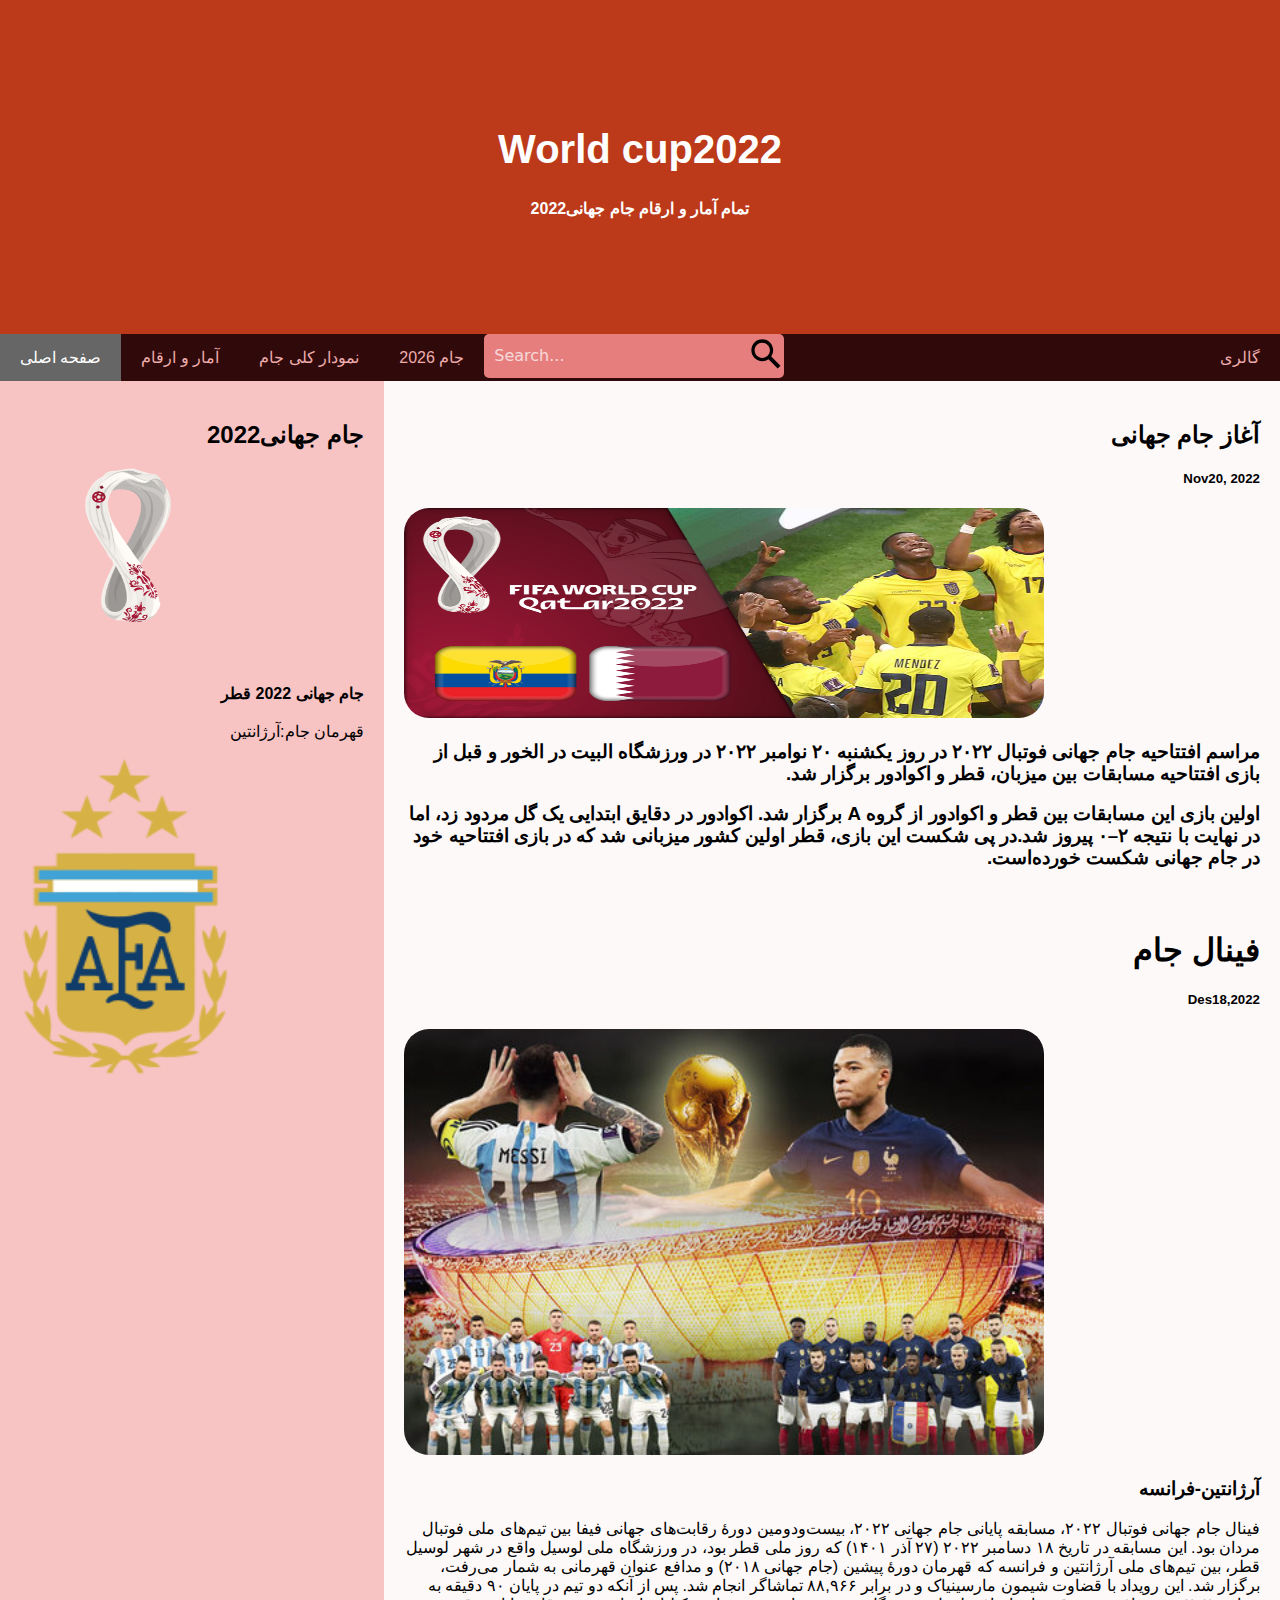
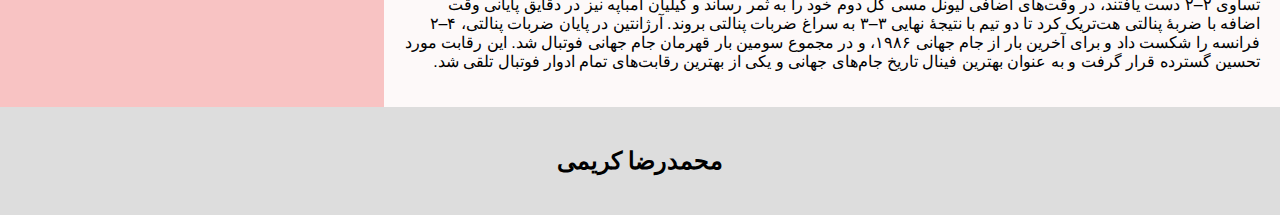
<file: index.html>
<!DOCTYPE html>
<html lang="en">
<head>
    <link rel="stylesheet" href="style.css">
</head>
<title> Wold cup2022</title>
<meta charset="UTF-8">
<meta name="viewport" content="width=device-width, initial-scale=1">
<style>
* {
box-sizing: border-box;
}
body {
font-family: Arial, Helvetica, sans-serif;
margin: 0;
}
img {
  border-radius: 25px;
}
.header {
padding: 100px;
text-align: center;
background: #bc3a1a;
color: white;
}
.header h1 {
font-size: 40px;
}
.navbar {
overflow: hidden;
background-color: rgb(48, 10, 10);
position: sticky;
position: -webkit-sticky;
top: 0;
}
.navbar a {
float: left;
display: block;
color: rgb(238, 172, 172);
text-align: center;
padding: 14px 20px;
text-decoration: none;
}
.navbar a.right {
float: right;
}
.navbar a:hover {
background-color: #ddd;
color: black;
}
.navbar a.active {
background-color: #666;
color: white;
}
.row {
display: -ms-flexbox; /* IE10 */
display: flex;
-ms-flex-wrap: wrap; /* IE10 */
flex-wrap: wrap;
}
.side {
-ms-flex: 30%; /* IE10 */
flex: 30%;
background-color: #f8c3c3;
padding: 20px;
}
.main {
-ms-flex: 70%; /* IE10 */
flex: 70%;
background-color: rgb(253, 249, 249);
padding: 20px;
}
.footer {
padding: 20px;
text-align: center;
background: #ddd;
}
@media screen and (max-width: 700px) {
.row {
flex-direction: column;
}
}
@media screen and (max-width: 400px) {
.navbar a {
float: none;
width: 100%;
}
}
</style>
</head>
<body>
<div class="header">    
<h1> World cup2022</h1>
<p style="font-weight: bold">تمام آمار و ارقام جام جهانی2022</p>
</div>

<div class="navbar">
<a href="#" class="active">صفحه اصلی</a>
<a href="Facts and Figures.html">آمار و ارقام</a>
<a href="cup.html">نمودار کلی جام</a>
<a href="2026.HTML">جام 2026</a>
<a href="indexa.html" class="right">گالری</a>
<form role="search" id="form">
    <input type="search" id="query" name="q"
     placeholder="Search..."
     aria-label="Search through site content">
    <button>
      <svg viewBox="0 0 1024 1024"><path class="path1" d="M848.471 928l-263.059-263.059c-48.941 36.706-110.118 55.059-177.412 55.059-171.294 0-312-140.706-312-312s140.706-312 312-312c171.294 0 312 140.706 312 312 0 67.294-24.471 128.471-55.059 177.412l263.059 263.059-79.529 79.529zM189.623 408.078c0 121.364 97.091 218.455 218.455 218.455s218.455-97.091 218.455-218.455c0-121.364-103.159-218.455-218.455-218.455-121.364 0-218.455 97.091-218.455 218.455z"></path></svg>
    </button>
  </form>
</div>

<div class="row">
<div class="side">
<h2 dir="rtl">جام جهانی2022</h2>
<div class="fakeimg" style="height:200px;"><img src="cup2022.png" width="220" height="220">
</div>
<p dir="rtl"><b>جام جهانی 2022 قطر</b></p>
<h3></h3>
<p dir="rtl">قهرمان جام:آرژانتین</p>
<div>
  <img src="19.png" alt="Paris" width="210" height="320">
</div><br>
</div>
<div class="main">
<h2 dir="rtl">آغاز جام جهانی</h2>
<h5 dir="rtl">  Nov20, 2022</h5>
<div>
  <img src="7.jpg" alt="Paris" width="640" height="210">
</div>
<h3 dir="rtl">
<P>مراسم افتتاحیه جام جهانی فوتبال ۲۰۲۲ در روز یکشنبه ۲۰ نوامبر ۲۰۲۲ در ورزشگاه البیت در الخور و قبل از بازی افتتاحیه مسابقات بین میزبان، قطر و اکوادور برگزار شد.</P>
<P>اولین بازی این مسابقات بین قطر و اکوادور از گروه A برگزار شد. اکوادور در دقایق ابتدایی یک گل مردود زد، اما در نهایت با نتیجه ۲–۰ پیروز شد.<b>در پی شکست این بازی، قطر اولین کشور میزبانی شد که در بازی افتتاحیه خود در جام جهانی شکست خورده‌است.</b></P>
<br>
<h1 dir="rtl">فینال جام </h1>
<h5 dir="rtl">Des18,2022</h5>
<div> 
  <img src="158.jpg" alt="Paris" width="640">
</div>
<h3 dir="rtl">آرژانتین-فرانسه</h3>
<p dir="rtl">فینال جام جهانی فوتبال ۲۰۲۲، مسابقه پایانی جام جهانی ۲۰۲۲، بیست‌ودومین دورهٔ رقابت‌های جهانی فیفا بین تیم‌های ملی فوتبال مردان بود. این مسابقه در تاریخ ۱۸ دسامبر ۲۰۲۲ (۲۷ آذر ۱۴۰۱) که روز ملی قطر بود، در ورزشگاه ملی لوسیل واقع در شهر لوسیل قطر، بین تیم‌های ملی آرژانتین و فرانسه که قهرمان دورهٔ پیشین (جام جهانی ۲۰۱۸) و مدافع عنوان قهرمانی به شمار می‌رفت، برگزار شد. این رویداد با قضاوت شیمون مارسینیاک و در برابر ۸۸,۹۶۶ تماشاگر انجام شد.

  پس از آنکه دو تیم در پایان ۹۰ دقیقه به تساوی ۲–۲ دست یافتند، در وقت‌های اضافی لیونل مسی گل دوم خود را به ثمر رساند و کیلیان امباپه نیز در دقایق پایانی وقت اضافه با ضربهٔ پنالتی هت‌تریک کرد تا دو تیم با نتیجهٔ نهایی ۳–۳ به سراغ ضربات پنالتی بروند. آرژانتین در پایان ضربات پنالتی، ۴–۲ فرانسه را شکست داد و برای آخرین بار از جام جهانی ۱۹۸۶، و در مجموع سومین بار قهرمان جام جهانی فوتبال شد. این رقابت مورد تحسین گسترده قرار گرفت و به عنوان بهترین فینال تاریخ جام‌های جهانی و یکی از بهترین رقابت‌های تمام ادوار فوتبال تلقی شد.</p>
</div>
</div>

<div class="footer">
<h2>محمدرضا کریمی</h2>
</div>

</body>
</html>
</file>
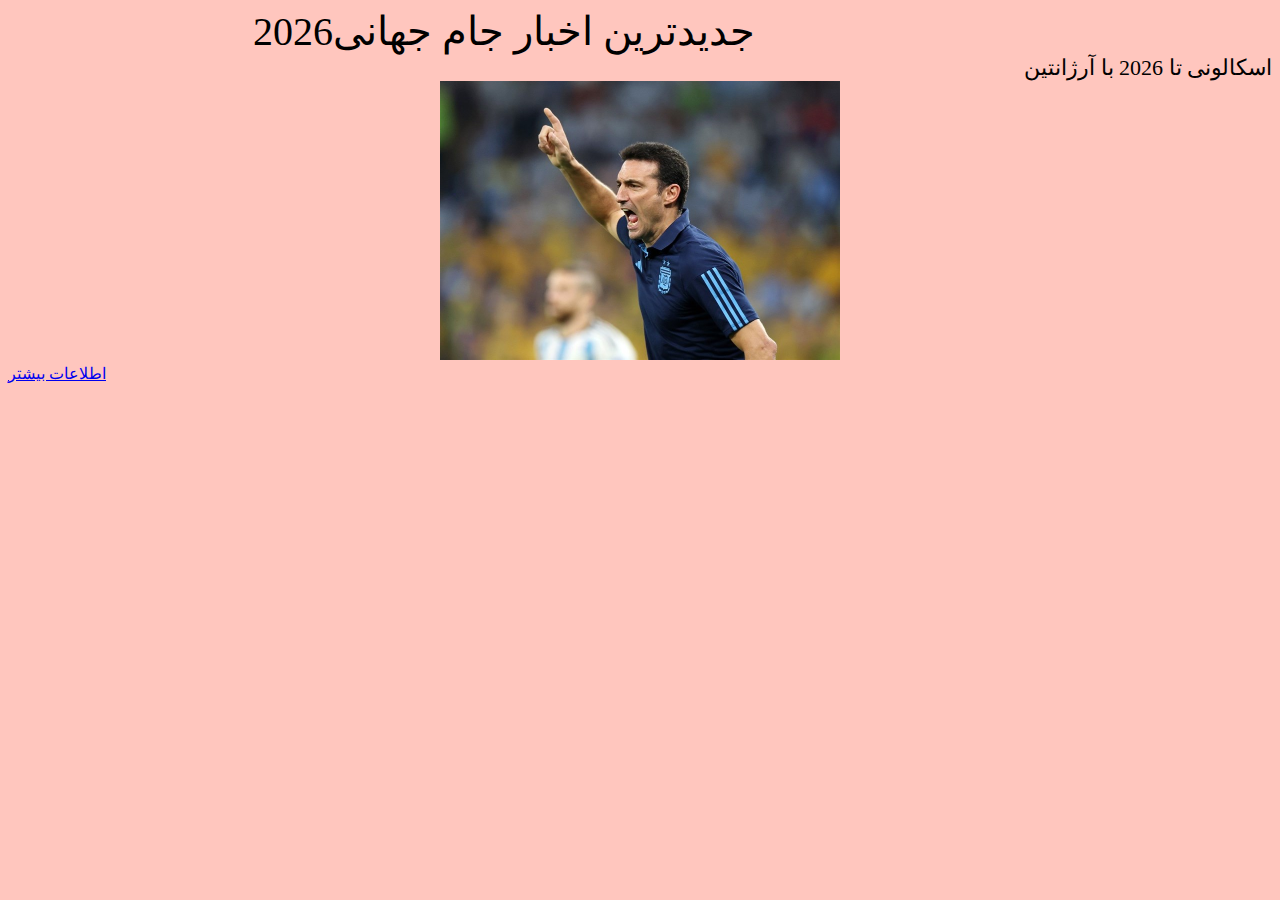
<file: 2026.HTML>
<!DOCTYPE html>
<html lang="en">
<head>
    <title>2026</title>
    <link rel="stylesheet" href="style2.css">
</head>
<body>
    <p2 dir="rtl">جدیدترین اخبار جام جهانی2026</p2>
    <div class dir="rtl">اسکالونی تا 2026 با آرژانتین </div>
    <center>
        <img src="122.jpg" alt="centered image" width="400" />
    </center>
    <a   href="https://www.jamaran.news/%D8%A8%D8%AE%D8%B4-%D9%88%D8%B1%D8%B2%D8%B4%DB%8C-160/1586584-%D8%A7%D8%B3%DA%A9%D8%A7%D9%84%D9%88%D9%86%DB%8C-%D8%AA%D8%A7-%D8%A8%D8%A7-%D8%A2%D8%B1%DA%98%D8%A7%D9%86%D8%AA%DB%8C%D9%86" >اطلاعات بیشتر</a>

   
 

    
</body>
</html>
</file>
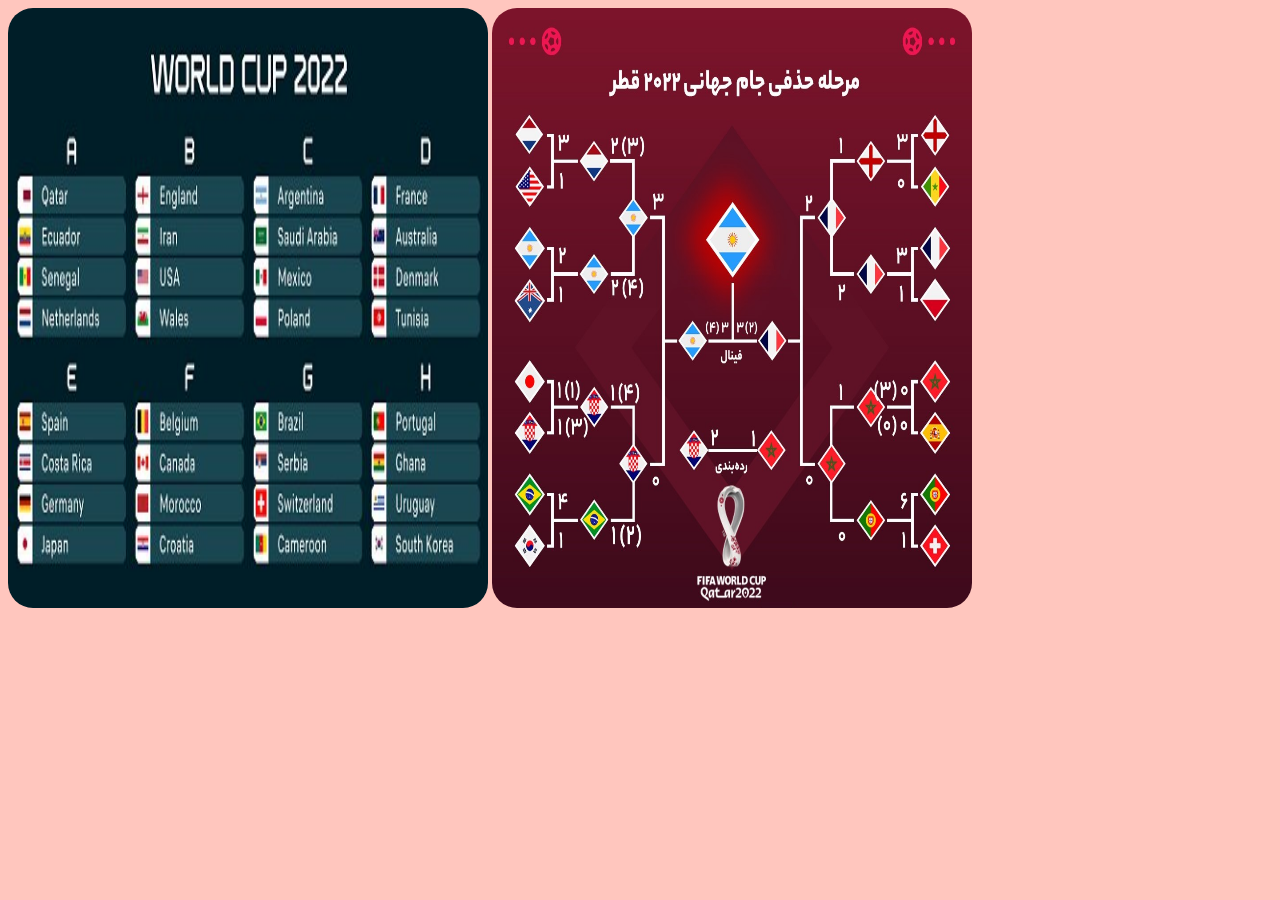
<file: cup.html>
<!DOCTYPE html>
<html>
<head>
    <link rel="stylesheet" href="style2.css">
</head>
<style>
img {
  border-radius: 25px;
}
</style>
</head>
<body> 
    <img src="5.jpg" alt="Paris" width="480" height="600">
    <img src="40.jpg" alt="Paris" width="480" height="600">
    
</body>
</html>
</file>
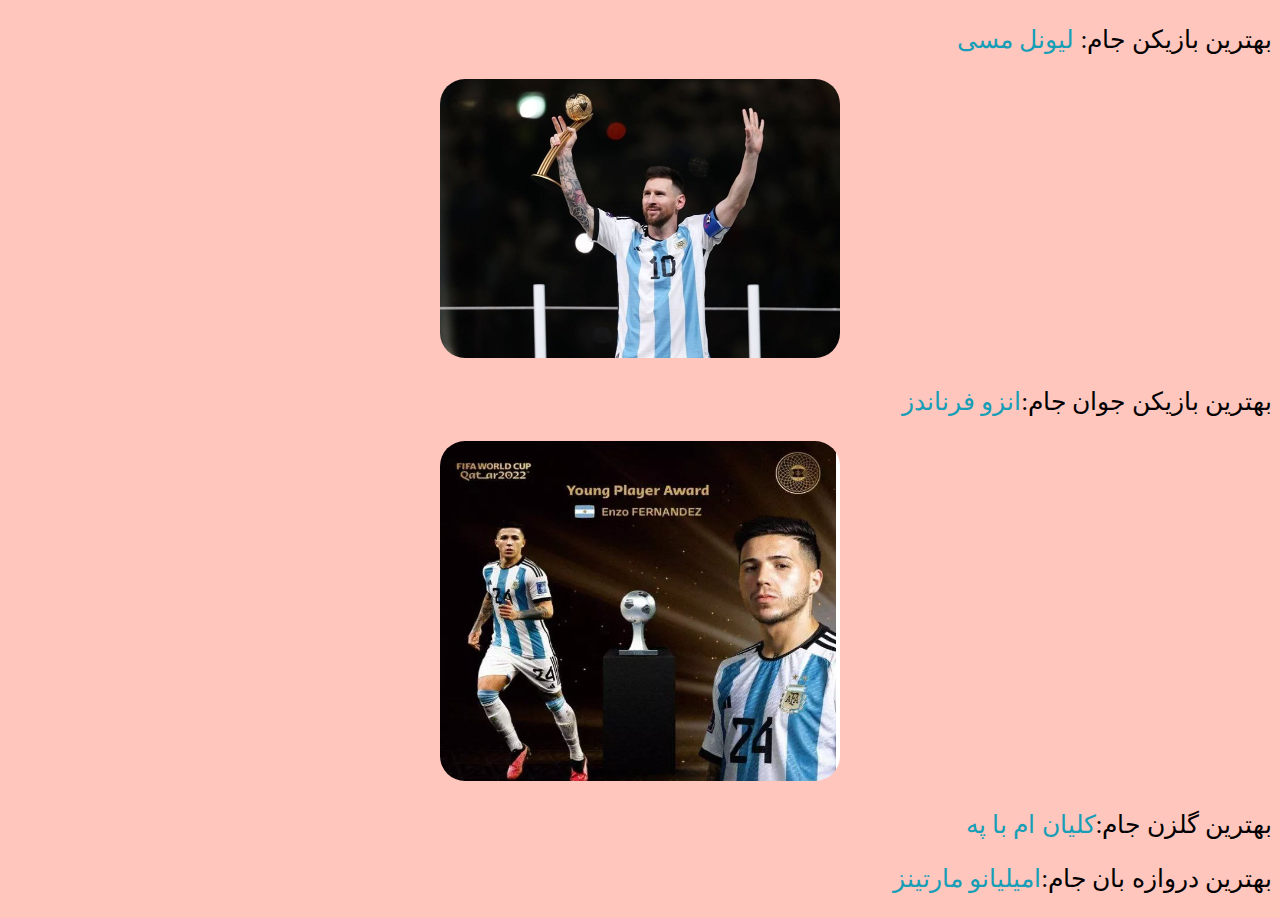
<file: Facts and Figures.html>
<!DOCTYPE html>
<html lang="en">
<head>

    <title>Facts and Figures</title>
    <link rel="stylesheet" href="style2.css">
</head>
<style>
img {
  border-radius: 25px;
}

</style>
<body>
  <p dir="rtl">بهترین بازیکن جام: <p1 dir="rtl">لیونل مسی</p1></p>
  <center>
    <img src="messi.jpg" alt="centered image" width="400" />
</center>
<p dir="rtl">بهترین بازیکن جوان جام:<p1 dir="rtl">انزو فرناندز</p1></p>
  <center>
    <img src="123.png" alt="centered image" width="400" height="340"/>
</center>
<p dir="rtl">بهترین گلزن جام:<p1 dir="rtl">کلیان ام با په</p1></p>
<p dir="rtl">بهترین دروازه بان جام:<p1 dir="rtl">امیلیانو مارتینز</p1></p>

    
    
</body>
</html>
</file>
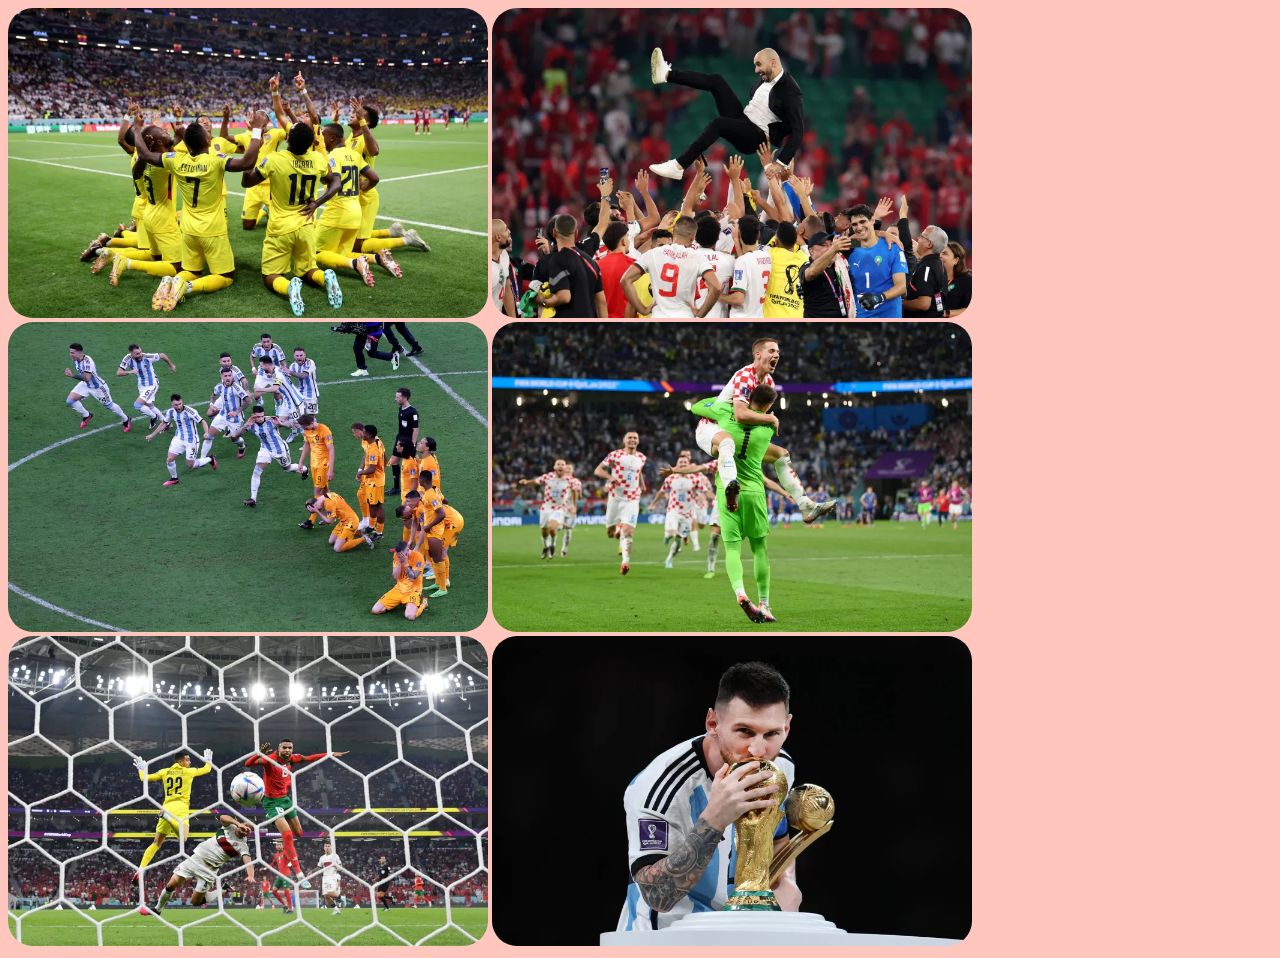
<file: indexa.html>
<!DOCTYPE html>
<html>
<head>
    <link rel="stylesheet" href="style2.css">
</head>
<style>
img {
  border-radius: 25px;
}
</style>
</head>
<body>
<img src="cup.webp" alt="Paris" width="480" height="310">
<img src="12.webp" alt="Paris" width="480" height="310">
<img src="13.webp" alt="Paris" width="480" height="310">
<img src="14.webp" alt="Paris" width="480" height="310">
<img src="15.webp" alt="Paris" width="480" height="310">
<img src="16.webp" alt="Paris" width="480" height="310">


</body>
</html>
</file>
<file: style.css>
form {

    background-color: #e67e7e;
  
    width: 300px;
  
    height: 44px;
  
    border-radius: 5px;
  
    display: flex;
  
    flex-direction: row;
  
    align-items: center;
  
  }
  input {

    all: unset;
  
    font: 16px system-ui;
  
    color: rgba(14, 11, 11, 0.933);
  
    height: 100%;
  
    width: 100%;
  
    padding: 6px 10px;
  
  }
  ::placeholder {

    color: #fff;
  
    opacity: 0.7;
  
  }
  button {

    all: unset;
  
    cursor: pointer;
  
    width: 44px;
  
    height: 44px;
  
  }
</file>
<file: style2.css>
body{
     background-color: rgb(255, 198, 190);

}
tr{
     font-size: 30px;
     size: 80px;
}
p{
     font-size: 25px;
}
p1{
     color: rgb(22, 158, 182);
}
p2{
     font-size: 40px;
     margin-left: 245px ;
}
p3{
     font-size: 30px;
}
div{
     font-size: 22px;
}
</file>
